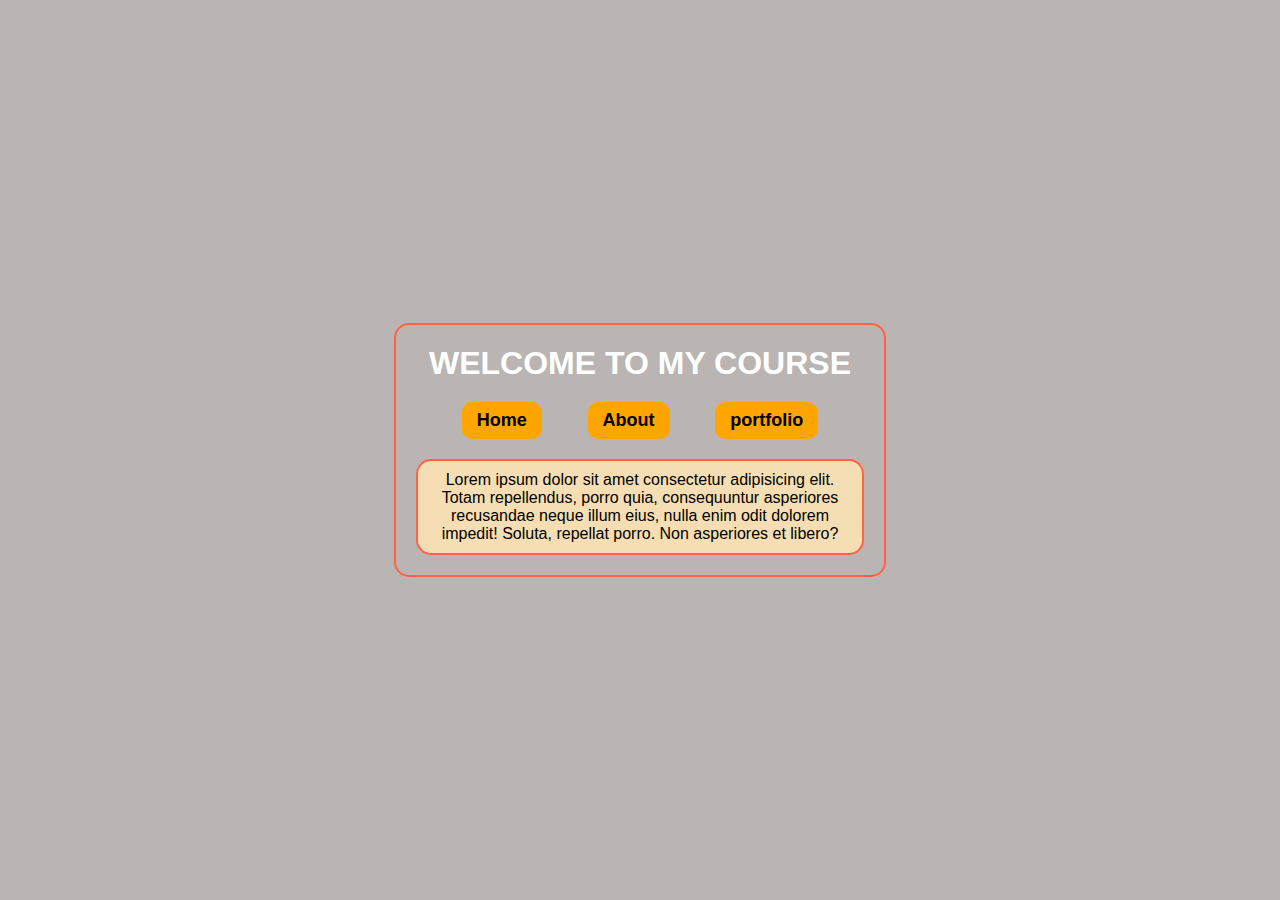
<file: 06_DOM/index.html>
<!DOCTYPE html>
<html lang="en">

<head>
    <meta charset="UTF-8">
    <meta name="viewport" content="width=device-width, initial-scale=1.0">
    <title>DOM manupulation</title>
    <style>
        * {
            margin: 0;
            padding: 0;
            list-style-type: none;
            font-family: sans-serif;
        }

        body {
            background-color: rgb(186, 181, 179);
            display: flex;
            justify-content: center;
            align-items: center;
            height: 100vh;
            width: 100%;
        }

        .box {
            border: 2px solid tomato;
            padding: 20px;
            display: flex;
            flex-direction: column;
            gap: 20px;
            max-width: 35%;
            border-radius: 15px;

        }

        .heading {
            color: rgb(255, 255, 255);
            text-align: center;
        }

        .nav-element {
            display: flex;
            justify-content: space-evenly;
            font-size: 18px;
            font-weight: bold;
        }

        .element {
            cursor: pointer;
            transition: all .3s ease;
        }

        .element:hover {
            color:white;
            text-decoration: underline;
        }

        .paragraph {
            text-align: center;
            border: 2px solid tomato;
            background-color: wheat;
            border-radius: 15px;
            padding: 10px;
        }
    </style>

</head>

<body>
    <div class="box" id="main-box">
        <h1 class="heading">WELCOME TO MY COURSE</h1>
        <ul class="nav-element">
            <li class="element">Home</li>
            <li class="element">About</li>
            <li class="element">Blog</li>
        </ul>
        <p class="paragraph">Lorem ipsum dolor sit amet consectetur adipisicing elit. Totam repellendus, porro quia,
            consequuntur asperiores recusandae neque illum eius, nulla enim odit dolorem impedit! Soluta, repellat
            porro. Non asperiores et libero?</p>
    </div>

</body>

<script src="index.js"></script>

</html>
</file>
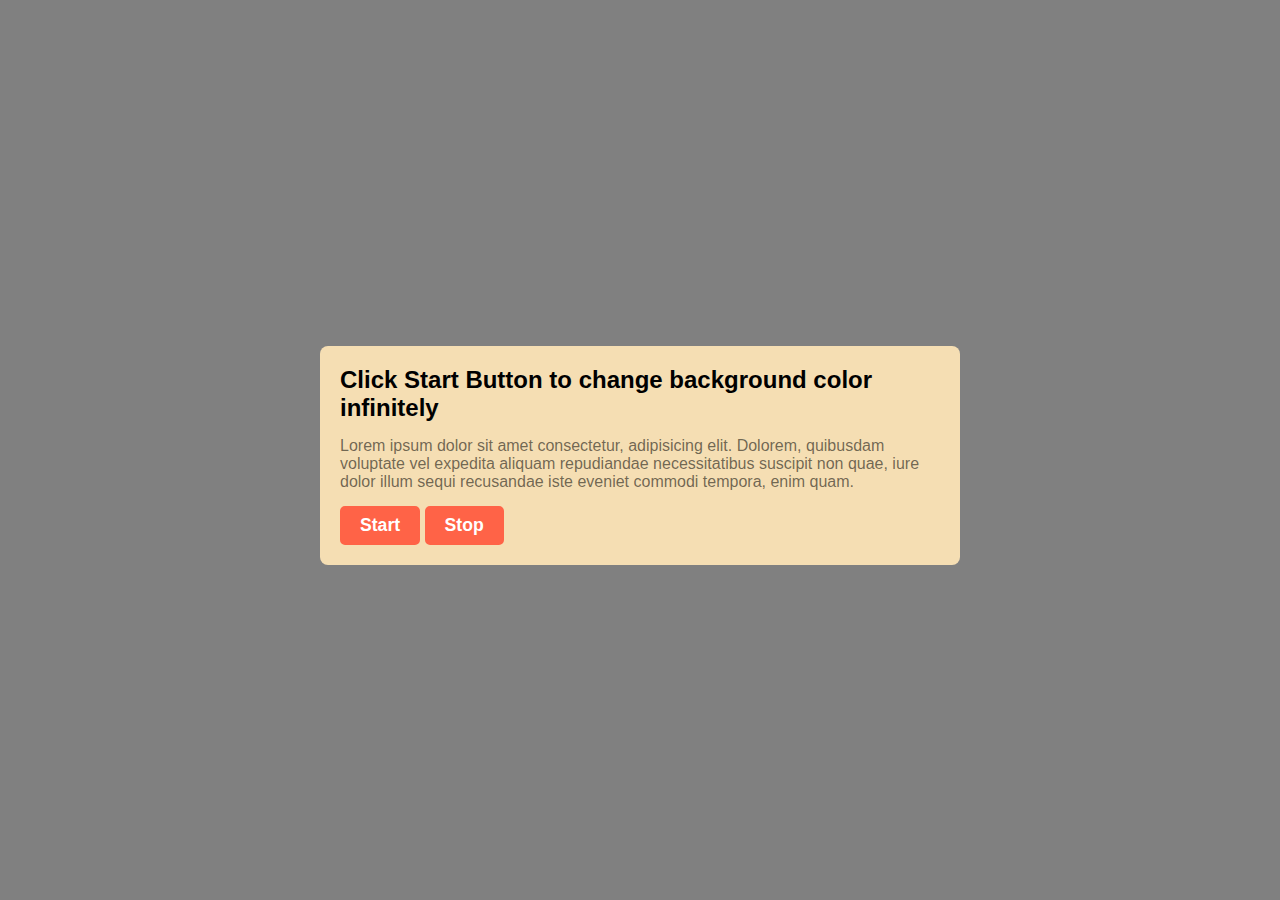
<file: 11_project/index.html>
<!DOCTYPE html>
<html lang="en">

<head>
    <meta charset="UTF-8">
    <meta name="viewport" content="width=device-width, initial-scale=1.0">
    <title>Document</title>
    <link rel="stylesheet" href="style.css">
</head>

<body>
    <div class="main">
        <h1>Click Start Button to change background color infinitely </h1>
        <p>Lorem ipsum dolor sit amet consectetur, adipisicing elit. Dolorem, quibusdam voluptate vel expedita aliquam
            repudiandae necessitatibus suscipit non quae, iure dolor illum sequi recusandae iste eveniet commodi
            tempora,
            enim quam.</p>
        <div class="buttons">
            <button class="startbtn btn">Start</button>
            <button class="stopbtn btn">Stop</button>
        </div>
    </div>

    <script src="script.js"></script>
</body>

</html>
</file>
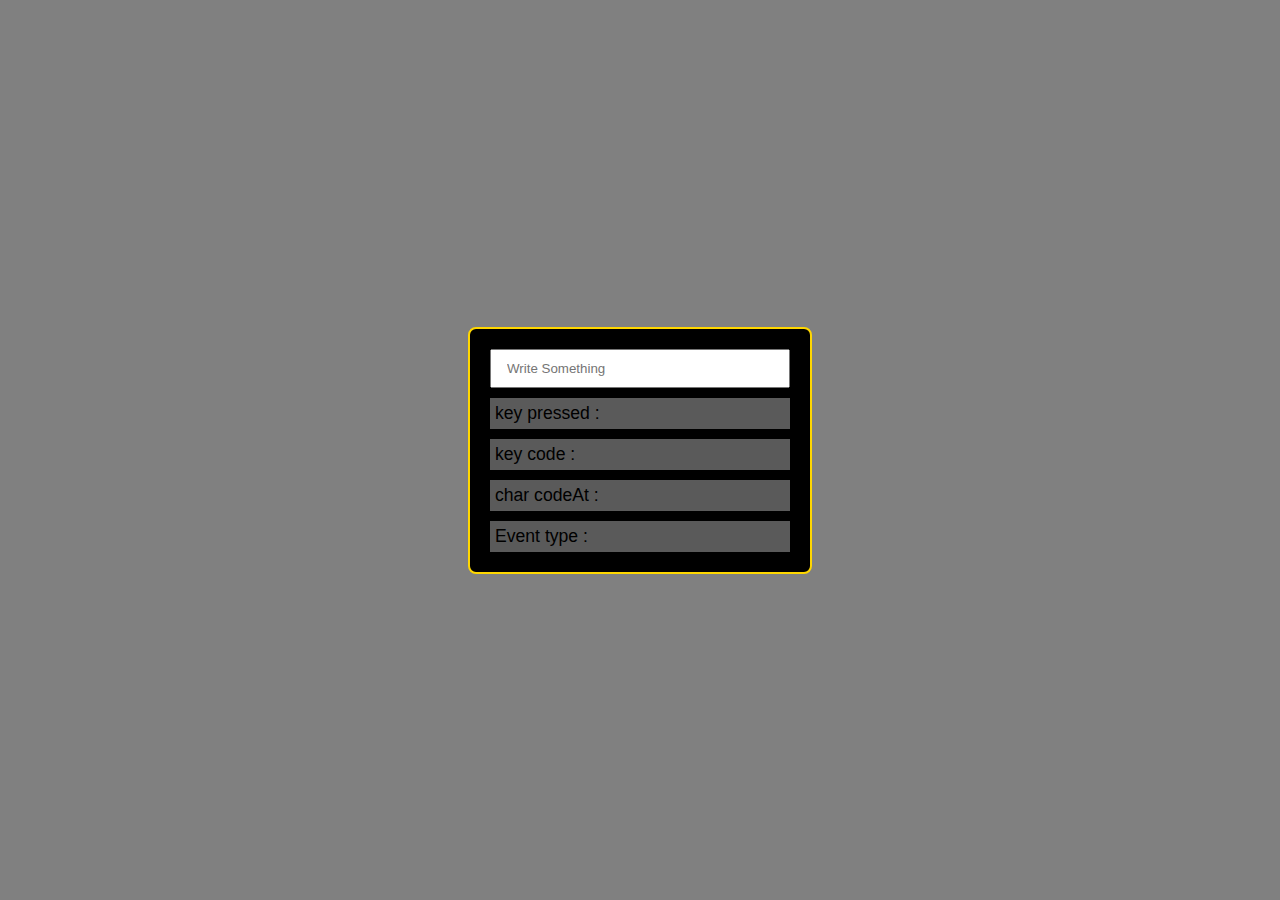
<file: 12_project/index.html>
<!DOCTYPE html>
<html lang="en">

<head>
    <meta charset="UTF-8">
    <meta name="viewport" content="width=device-width, initial-scale=1.0">
    <title>Document</title>
    <link rel="stylesheet" href="style.css">
</head>

<body>
    <div class="main">

        <input type="text" name="" id="myInput" placeholder="Write Something">

        <div class="output">
            <p class="keyPressed">key pressed :</p>
            <p class="keyCode">key code :</p>
            <p class="charCodeAt">char codeAt :</p>
            <p class="event">Event type :</p>
        </div>
    </div>


    <script src="script.js"></script>
</body>

</html>
</file>
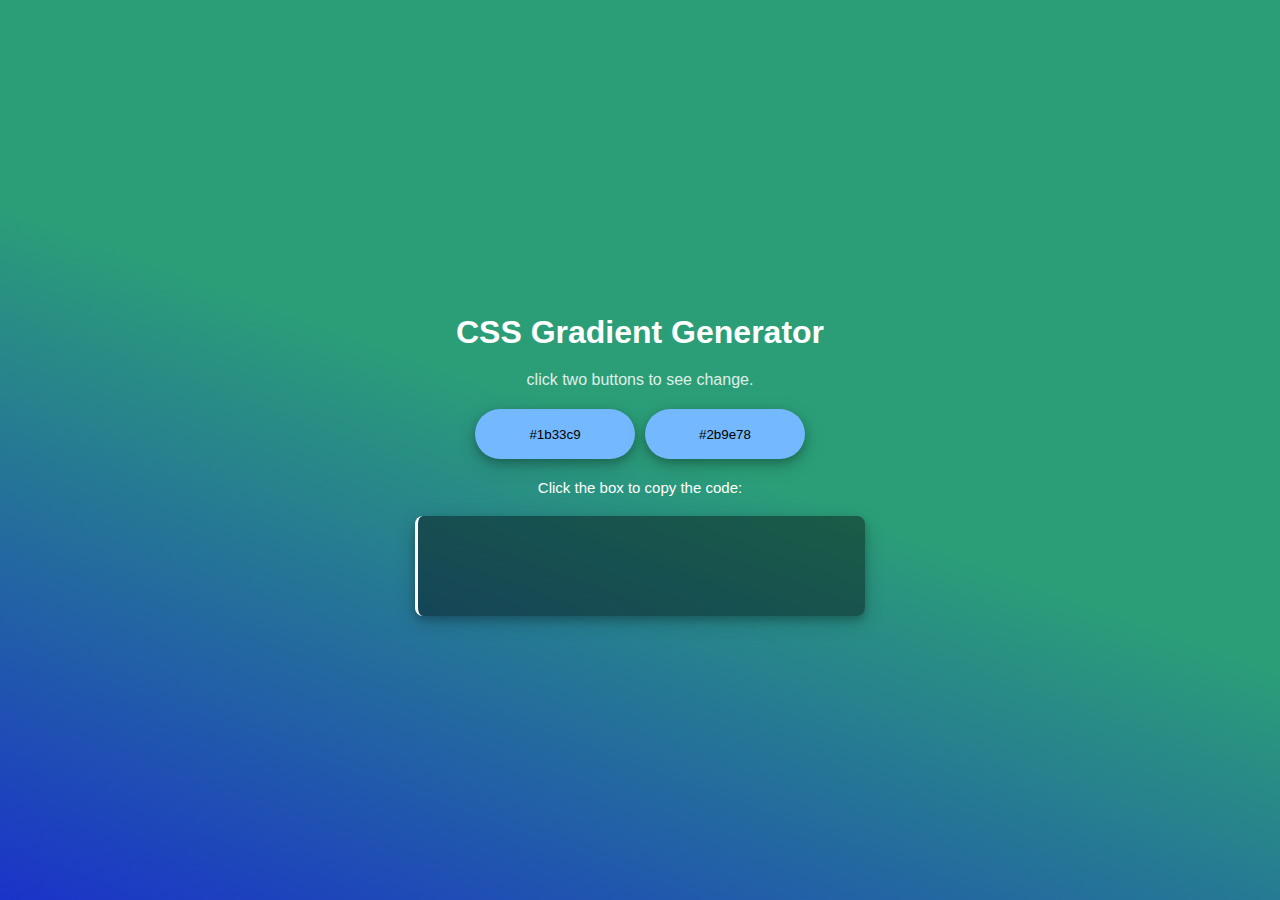
<file: 13_project/index.html>
<!DOCTYPE html>
<html lang="en">

<head>
    <meta charset="UTF-8">
    <meta name="viewport" content="width=device-width, initial-scale=1.0">
    <title>CSS Gradient Generator</title>
    <link rel="stylesheet" href="style.css">
</head>

<body>
    <div class="main">
        <h1>CSS Gradient Generator</h1>
        <p class="main-paragraph">click two buttons to see change.</p>
        <div class="buttons">
            <button class="btn btn1">#1b33c9</button>
            <button class="btn btn2">#2b9e78</button>
        </div>
        <p class="color-paragraph">Click the box to copy the code:</p>
        <div class="color">
        </div>

    </div>
    <script src="script.js"></script>
</body>

</html>
</file>
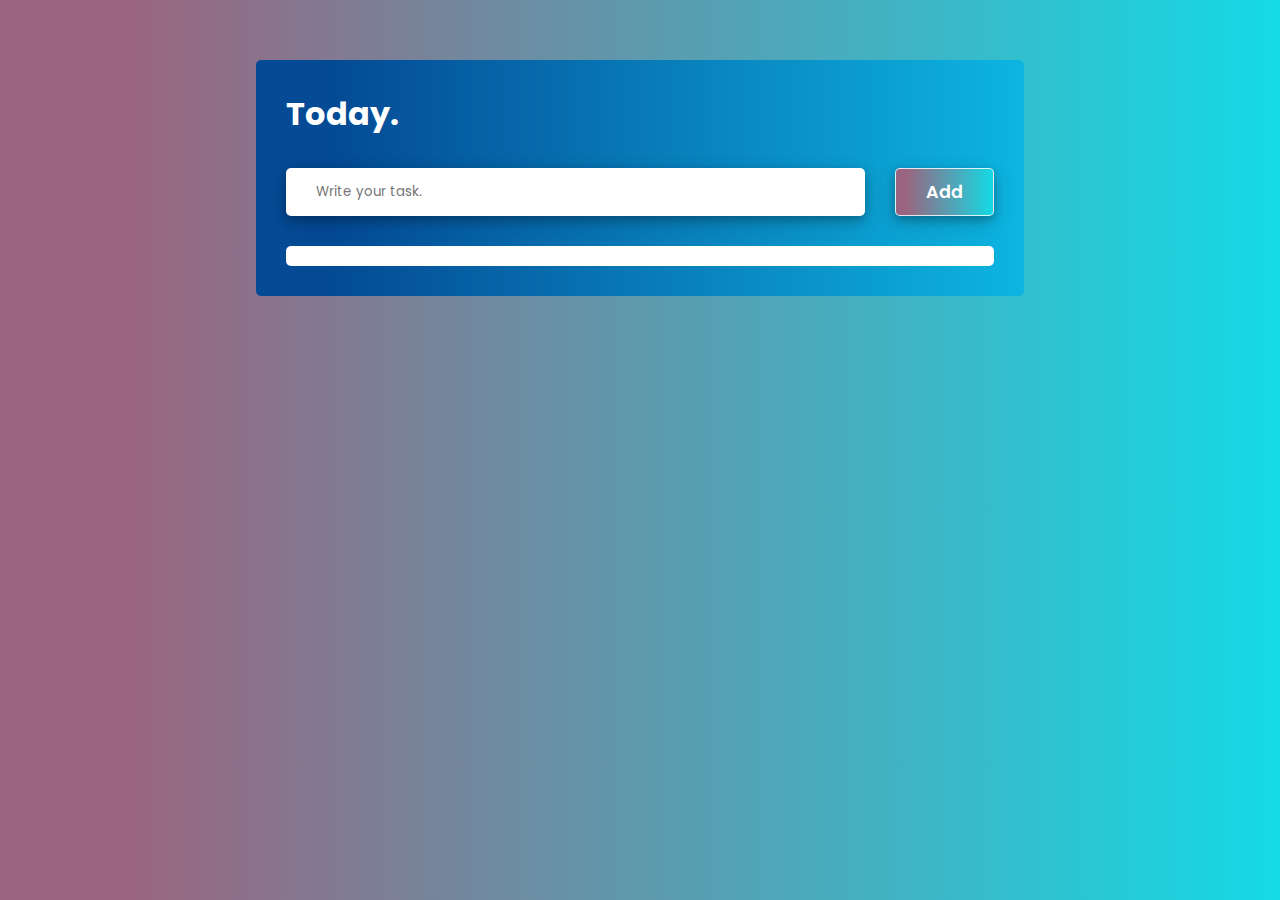
<file: 16_ToDo application/index.html>
<!DOCTYPE html>
<html lang="en">
<head>
    <meta charset="UTF-8">
    <meta name="viewport" content="width=device-width, initial-scale=1.0">
    <title>Document</title>
    <link rel="stylesheet" href="style.css">
</head>

<body>

    <div class="main-div">
        <h1>Today.</h1>
        <div class="input-div">
            <input type="text" placeholder="Write your task." class="input">
            <button class="input-btn btn">Add</button>
        </div>
        <div class="task-div">



        </div>
    </div>









    <script src="script.js"></script>
</body>

</html>
</file>
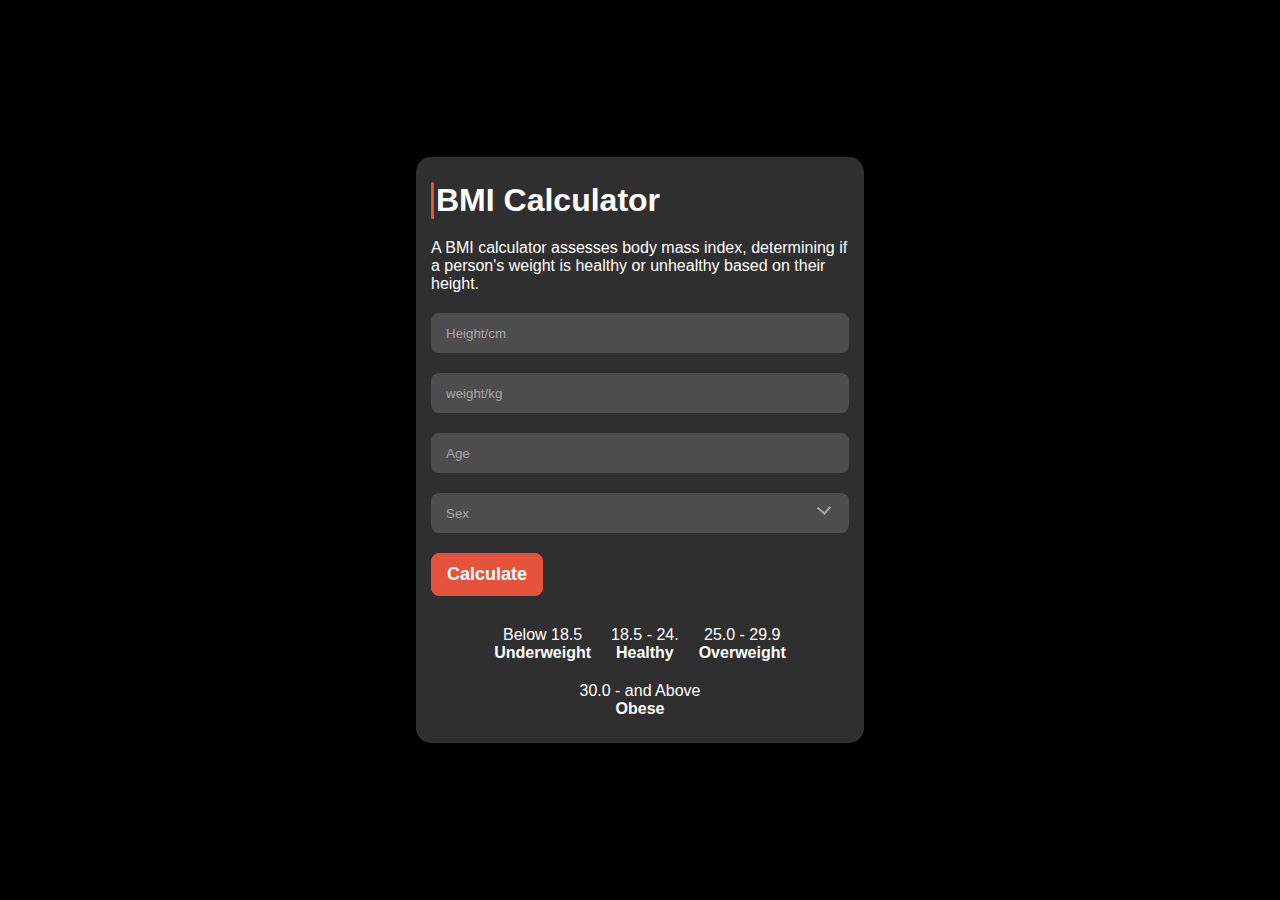
<file: 08_projects/02_project/index.html>
<!DOCTYPE html>
<html lang="en">

<head>
    <meta charset="UTF-8">
    <meta name="viewport" content="width=device-width, initial-scale=1.0">
    <title>BMI Calculator</title>
    <link rel="stylesheet" href="style.css">
</head>

<body>
    <div class="box-container">
        <h1 class="heading">BMI Calculator</h1>
        <p>A BMI calculator assesses body mass index, determining if a person's weight is healthy or unhealthy based on
            their height.</p>
        <form action="">
            <input type="text" placeholder="Height/cm" id="height">
            <input type="text" placeholder="weight/kg" id="weight">
            <input type="text" placeholder="Age">
            <div class="select-1">
                <select name="" id="">
                    <option value="Sex">Sex</option>
                    <option value="Sex">Male</option>
                    <option value="Sex">Female</option>
                    <option value="Sex">Prefer Not To Say</option>
                </select>
            </div>

           <button class="btn">Calculate</button>

            <input style="display: none;" type="text" placeholder="Your BMI" id="bmi">
            <input style="display: none;" type="text" placeholder="Your Status" id="status">
        </form>

        <ul class="details">
            <li>Below 18.5 <br> <b>Underweight</b></li>
            <li>18.5 - 24.<br> <b> Healthy</b></li>
            <li>25.0 - 29.9<br><b>Overweight</b></li>
            <li>30.0 - and Above<br><b> Obese</b></li>
        </ul>
    </div>
</body>
<script src="index.js"></script>

</html>
</file>
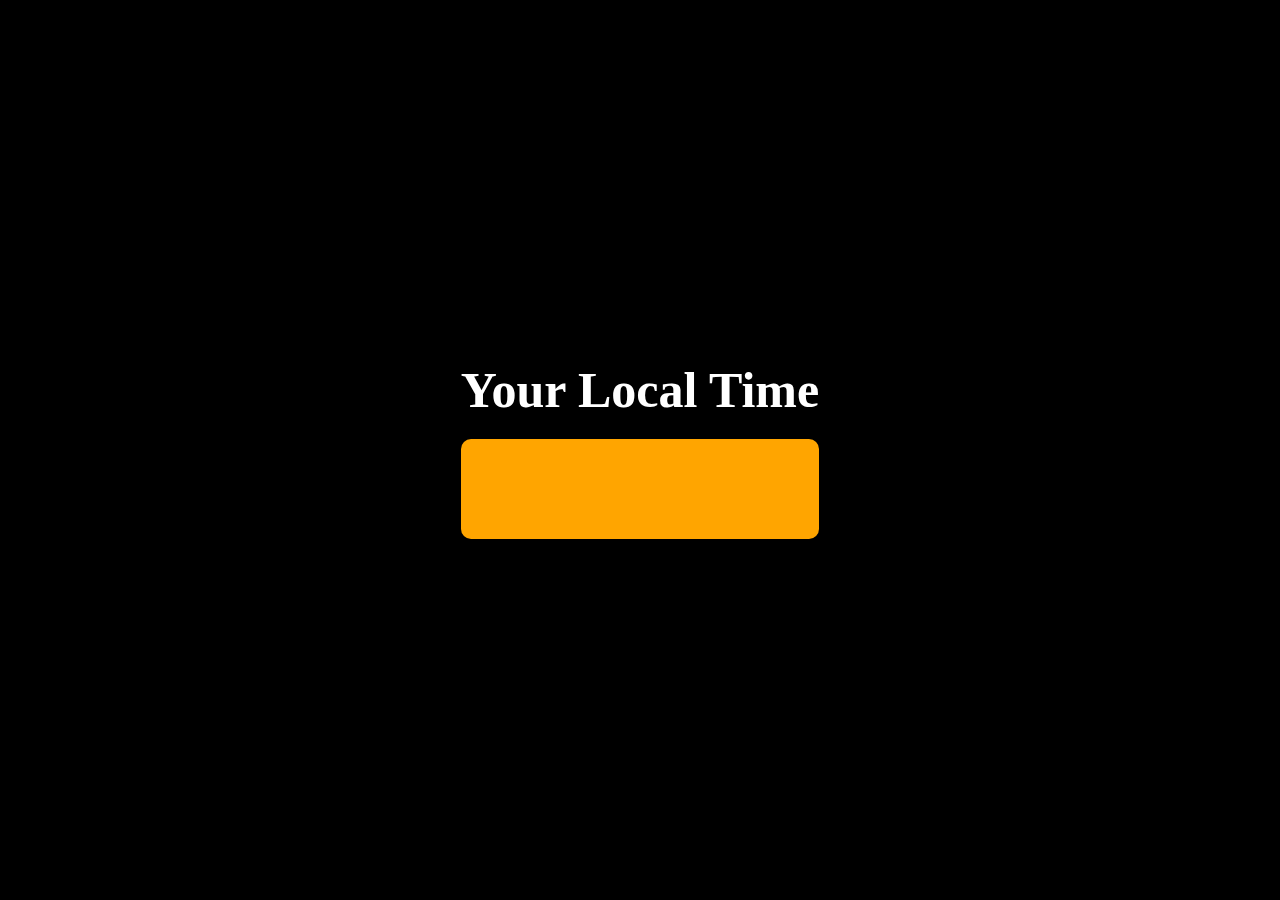
<file: 08_projects/03_project/index.html>
<!DOCTYPE html>
<html lang="en">
<head>
    <meta charset="UTF-8">
    <meta name="viewport" content="width=device-width, initial-scale=1.0">
    <title>Show Clock</title>
    <link rel="stylesheet" href="style.css">
</head>
<body>
    <div class="box-container">
        <h1>Your Local Time</h1>
        <div class="box"></div>
    </div>
</body>
<script src="index.js"></script>
</html>
</file>
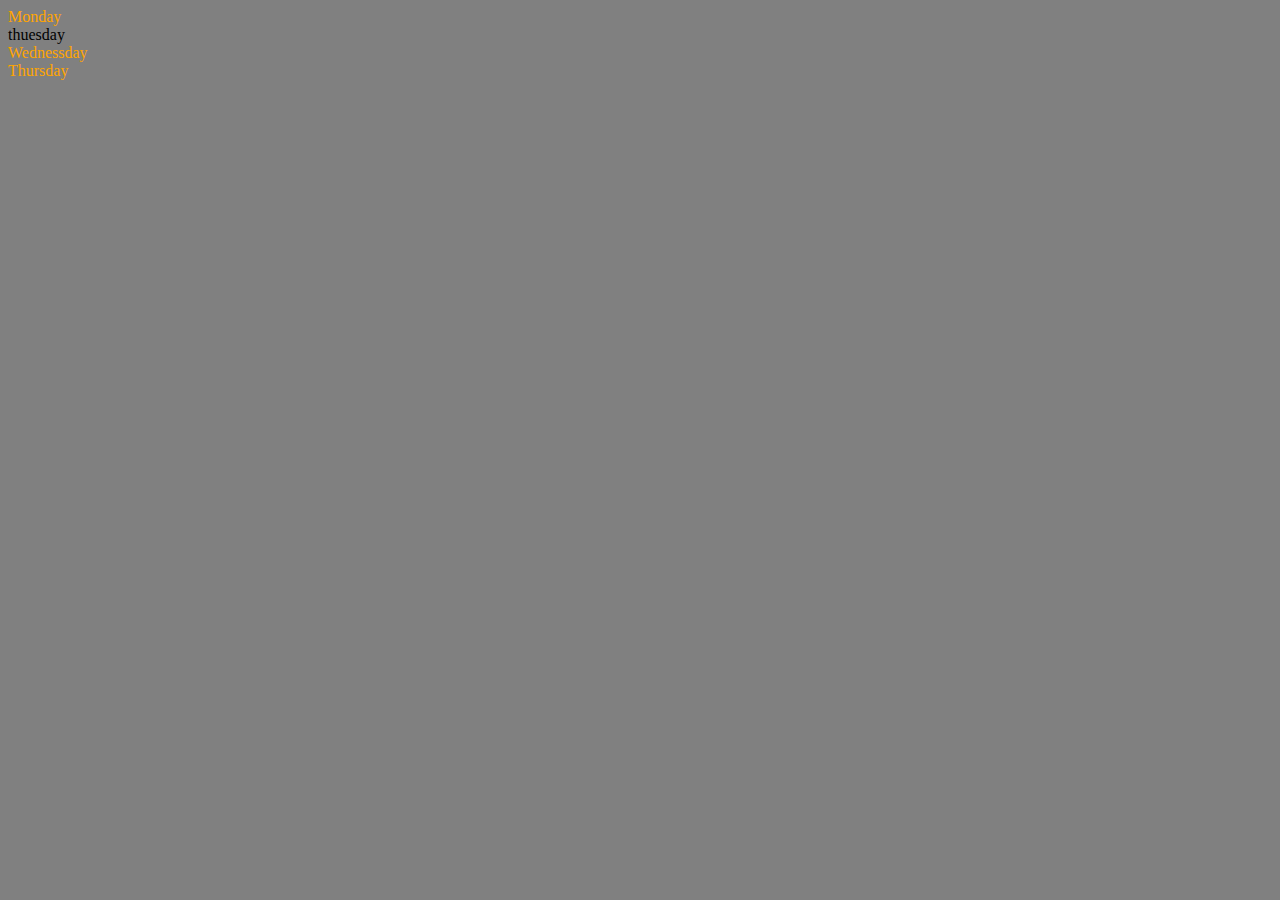
<file: 07_DOM_BASICS/01_newElement.html>
<!DOCTYPE html>
<html lang="en">

<head>
    <meta charset="UTF-8">
    <meta name="viewport" content="width=device-width, initial-scale=1.0">
    <title>DOM Basics</title>
</head>

<body style="background-color: grey;color: white;">
    <div class="parent-div">
        <!-- This is a comment -->
        <div class="day">Monday</div>
        <div class="day">thuesday</div>
        <div class="day">Wednessday</div>
        <div class="day">Thursday</div>
    </div>
</body>
<!-- 
key words:
1. document.querySelector('') ->return first element
2 document.queryselectorAl('')->return a nodelist
 
---- > parent to children < -----
3. parent.chidren
3. childen->it return a HTMLcollection you can access by its index
4. children[1].innerHTML
5. parent.firstElementChild
6. parent.lastElementChild

---- > children to parent < -----

7. children .parentElement
8. children.nesxtElementSibling

---- > Nodelist of parent < ----
9.parent.childNodes

-->
<script>

    //---- > parent to children < -----
    const parentDiv = document.querySelector('.parent-div')
    console.log(parentDiv);
    console.log(parentDiv.children) //it return you a htmlcollection

    for (let i = 0; i < parentDiv.children.length; i++) {
        console.log(parentDiv.children[i].innerHTML);
        parentDiv.children[i].style.color = 'orange';
    }

    // console.log(parentDiv.children[0].innerHTML);

    parentDiv.children[1].style.color = 'black';
    console.log(parentDiv.firstElementChild);
    console.log(parentDiv.lastElementChild);

    //   ---- > children to parent < -----
    const childOne = document.querySelector('.day')
    console.log(childOne);
    console.log(childOne.parentElement);
    console.log(childOne.nextElementSibling);

// ---- > Nodelist of parent < ----

    console.log(parentDiv.childNodes);


</script>





</html>
</file>
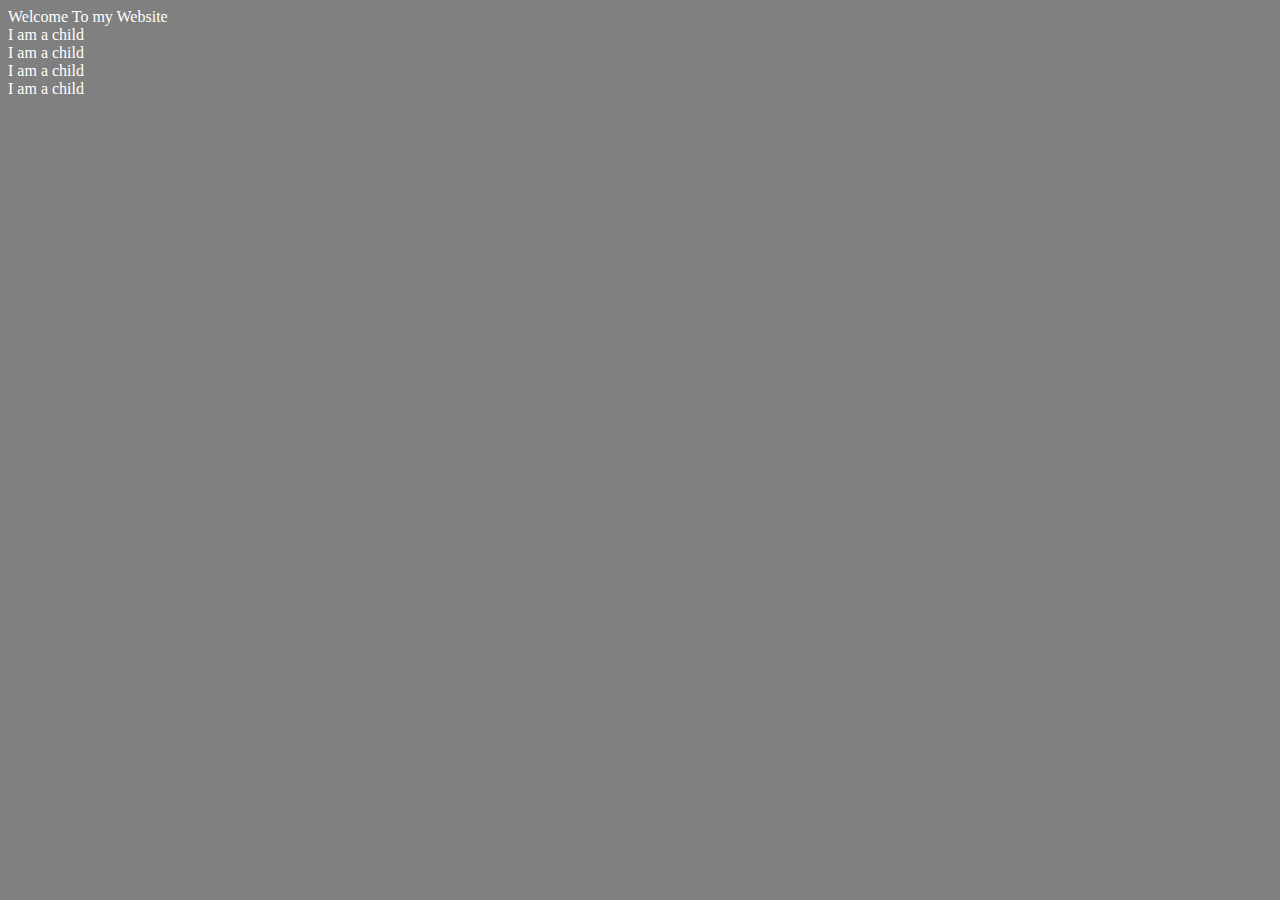
<file: 07_DOM_BASICS/02_creatElement.html>
<!DOCTYPE html>
<html lang="en">

<head>
    <meta charset="UTF-8">
    <meta name="viewport" content="width=device-width, initial-scale=1.0">
    <title>Creat Element By DOM</title>
</head>

<body style="background-color: grey; color: white;">

</body>
<!--
 keywords:
 1. documentCreatElement('div')
 2. className -> to set class name
 3. id -> to set id name
 4. setAttribute("class","parent-div")
 5. innerText ->to set text in created div
 6. document.creatTextNode("your Text")
 7. appendChild() ->to show in live server
 -->



<script> 
    const parentDiv = document.createElement('div')
    console.log(parentDiv);
    parentDiv.className = 'parent-div'
    parentDiv.id = 'parent-id'
    parentDiv.setAttribute("title", "div")
    // parentDiv.innerText = "Welcome To my website"
    const text = document.createTextNode("Welcome To my Website")
    parentDiv.appendChild(text)
    document.body.appendChild(parentDiv)
    //-----------------------------new Example---------------------------
    const parentDiv2 = document.createElement('div')
    parentDiv2.className = 'parent'
    console.log(parentDiv2);
    for (let i = 0; i <= 3; i++) {
        const child = document.createElement('div')
        // console.log(child);
        child.className = 'child'
        const text2 = document.createTextNode("I am a child")
        child.appendChild(text2)
        parentDiv2.appendChild(child)
    }
    document.body.appendChild(parentDiv2)

</script>

</html>
</file>
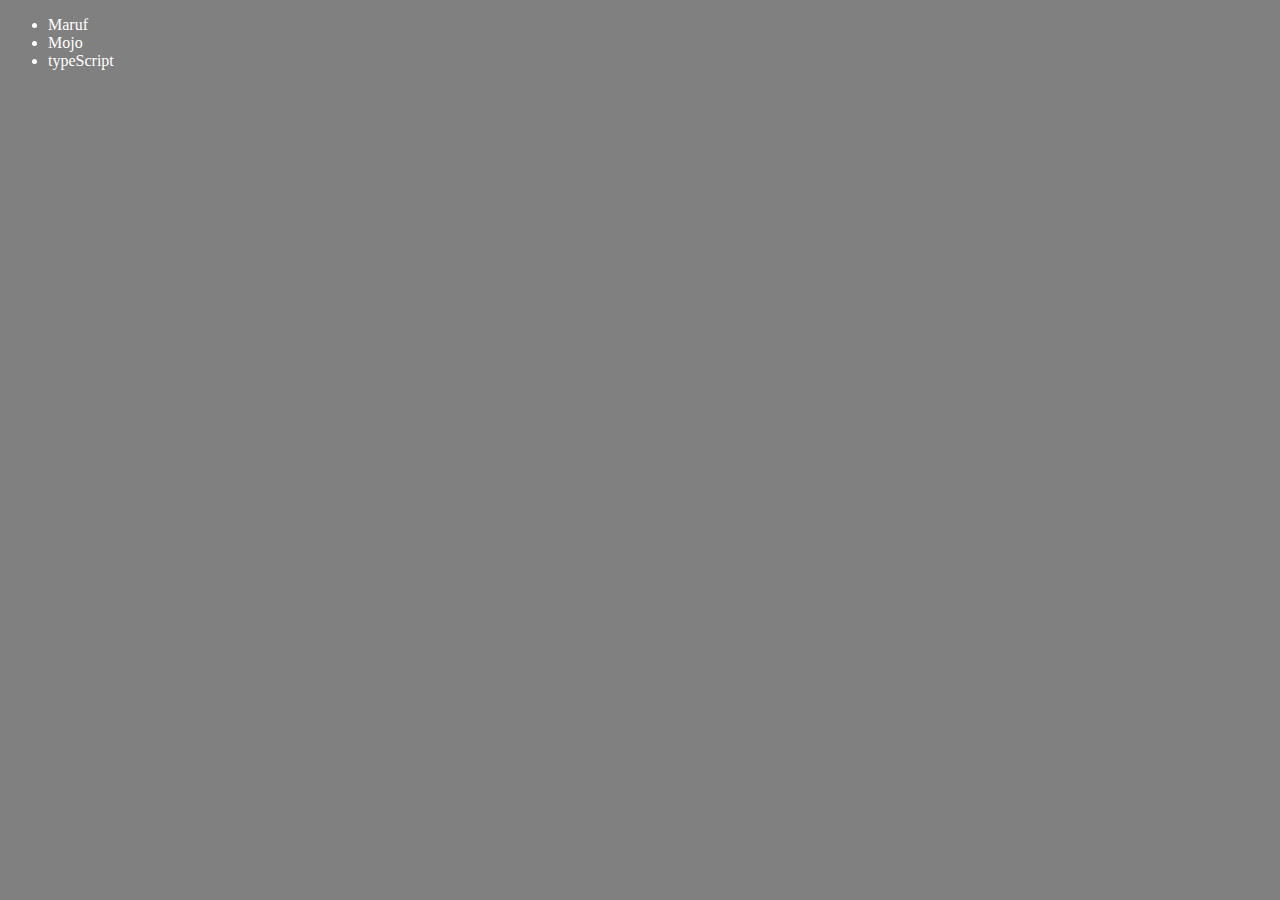
<file: 07_DOM_BASICS/03_edit_remove.html>
<!DOCTYPE html>
<html lang="en">

<head>
    <meta charset="UTF-8">
    <meta name="viewport" content="width=device-width, initial-scale=1.0">
    <title>DOM-Edit-Remove</title>
</head>

<body style="background-color: grey; color: white;">
    <ul class="language">
        <li>JavaScript</li>
    </ul>
</body>
<script>
    function addLanguage(languageName) {
        const li = document.createElement('li')
        li.innerHTML = `${languageName}`
        document.querySelector('.language').appendChild(li)
    }
    addLanguage('phyton')
    addLanguage('typeScript')

    //----------Optimize way to do same thing--------------------------
    function addOptiLanguage(langname) {
        const li = document.createElement('li')
        li.appendChild(document.createTextNode(langname))
        document.querySelector('.language').appendChild(li)
    }
    addOptiLanguage('cpp')

    //---------------------------Now learn how to edit---------------
    //example-01
    const secondLang = document.querySelector("li:nth-child(2)")
    // secondLang.innerHTML="phyton"//-->it's not optimize way.follow below
    const newli = document.createElement('li')
    newli.textContent = "Mojo"
    secondLang.replaceWith(newli)

    //example-02 
    //you can also follow below to edit things
    const firstLang = document.querySelector("li:nth-child(1)")
    console.log(firstLang);
    firstLang.outerHTML = '<li>Maruf</li>'

    //---------------------------Now learn how to remove---------------
    const lastLang = document.querySelector("li:last-child")
    lastLang.remove()

</script>

</html>
</file>
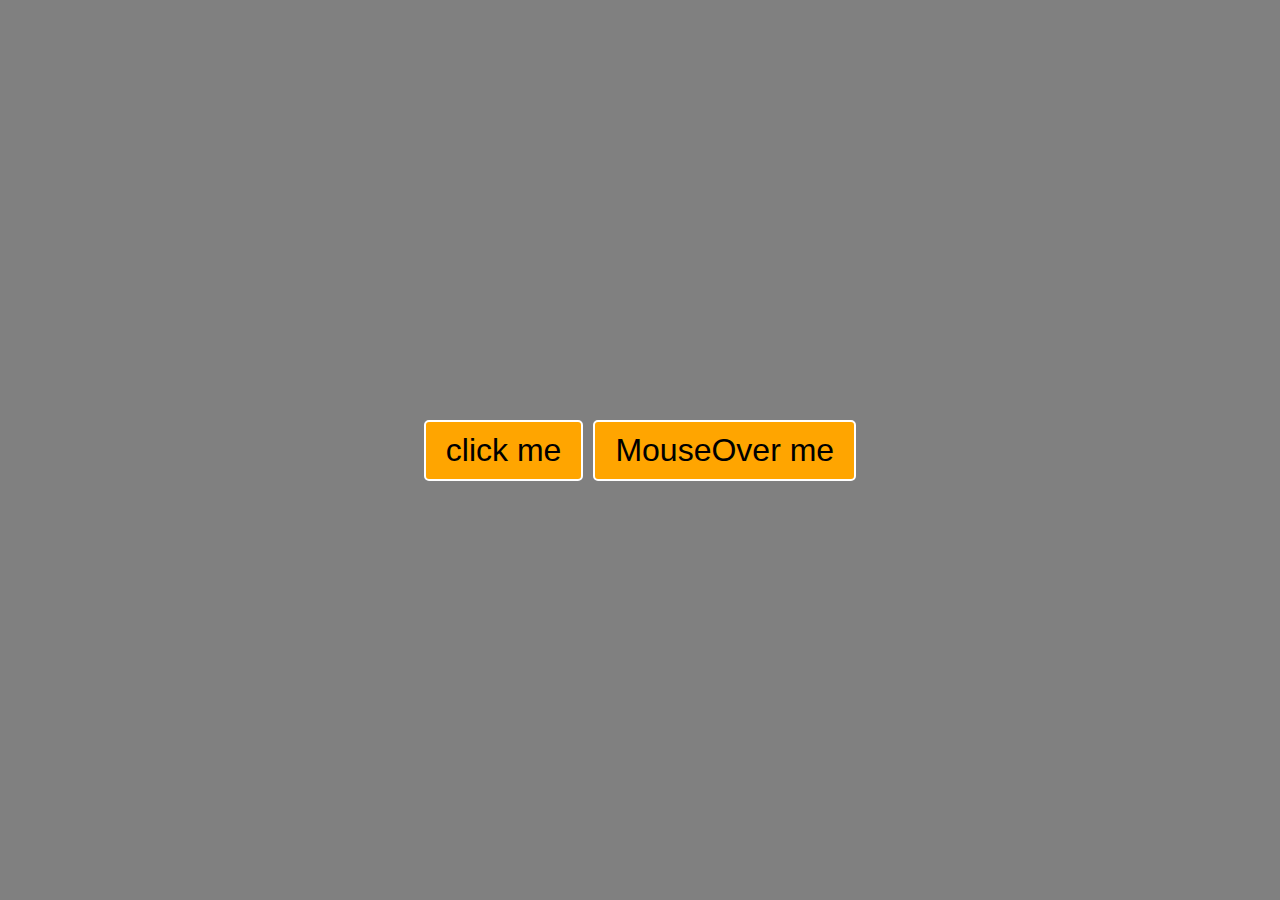
<file: 09_Events/addEvenListener.html>
<!DOCTYPE html>
<html lang="en">

<head>
    <meta charset="UTF-8">
    <meta name="viewport" content="width=device-width, initial-scale=1.0">
    <title>Document</title>

</head>
<style>
    * {
        margin: 0;
        padding: 0;
        box-sizing: border-box;
    }

    html,
    body {
        width: 100%;
        height: 100vh;
    }

    body {
        display: flex;
        justify-content: center;
        align-items: center;
        background-color: gray;
        gap: 10px;
    }

    .btn {
        background-color: orange;
        color: black;
        padding: 10px 20px;
        border: 2px solid white;
        border-radius: 5px;
        font-size: 2rem;
        transition: all .4s ease;
        font-weight: 500;

    }

    .btn:hover {
        color: white;
        background-color: black;
        border: 2px solid orange;

    }
</style>

<body>
    <button id="btn1" class="btn">click me</button>
    <button id="btn2" class="btn">MouseOver me</button>



    <script>
        //click
        document.querySelector("#btn1").addEventListener("click", function () { //normal function
            alert("you clicked")
        })


        // document.querySelector("#btn1").addEventListener("click", () => { //call back function
        //     alert("you clicked")
        // })


        //mouseover
        document.querySelector("#btn2").addEventListener("mouseover", function () {
            alert("Mlouse Overed")
        })
    </script>



</body>

</html>
</file>
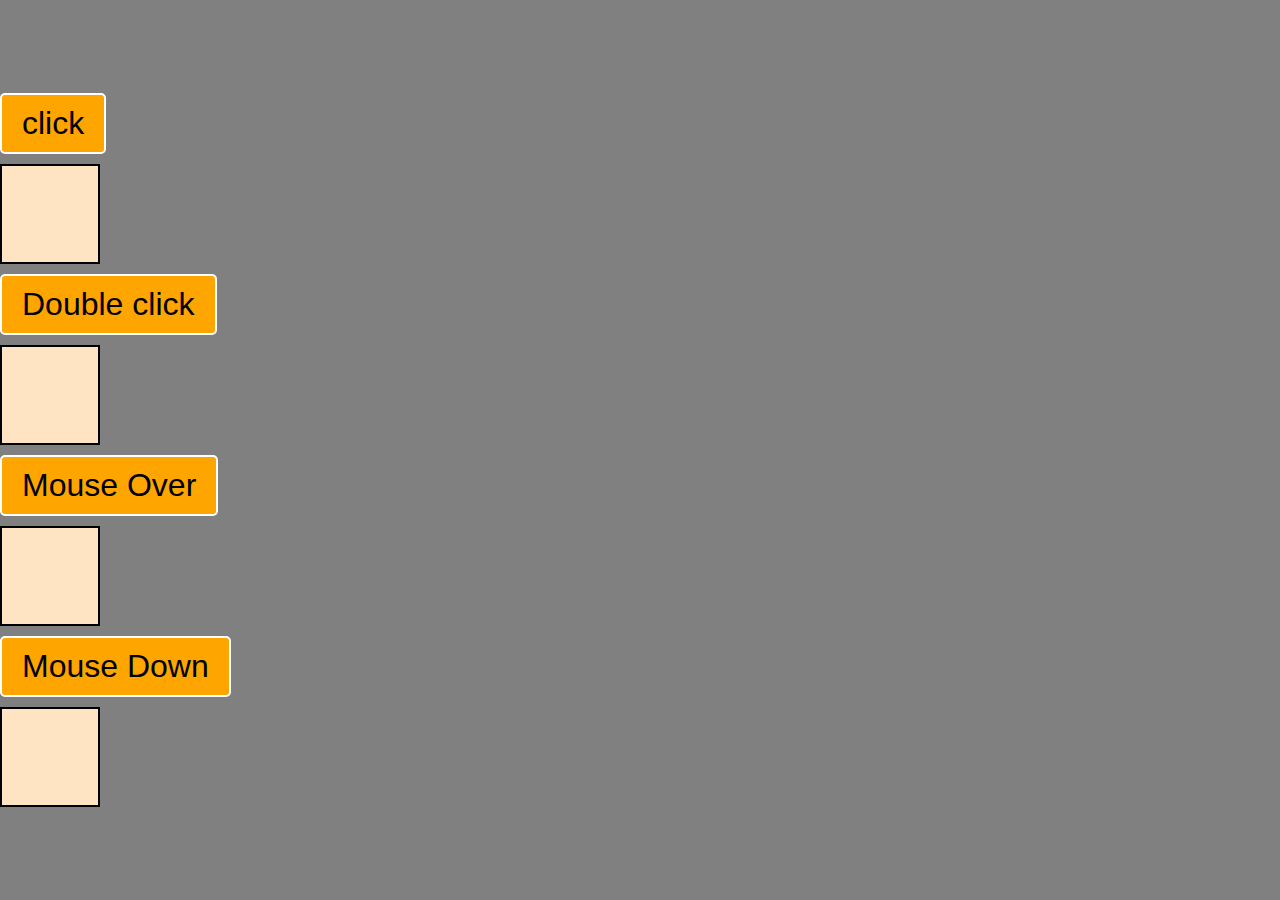
<file: 09_Events/click_mouse_event.html>
<!DOCTYPE html>
<html lang="en">

<head>
    <meta charset="UTF-8">
    <meta name="viewport" content="width=device-width, initial-scale=1.0">
    <title>Document</title>

</head>
<style>
    * {
        margin: 0;
        padding: 0;
        box-sizing: border-box;
    }

    html,
    body {
        width: 100%;
        height: 100vh;
    }

    body {
        display: flex;
        flex-direction: column;
        justify-content: center;
        background-color: gray;

    }

    .btn {
        background-color: orange;
        color: black;
        padding: 10px 20px;
        border: 2px solid white;
        border-radius: 5px;
        font-size: 2rem;
        transition: all .4s ease;
        font-weight: 500;
        align-self: flex-start;

    }

    .main {
        display: flex;
        flex-direction: column;
        gap: 10px;
    }

    .box {
        width: 100px;
        height: 100px;
        background-color: bisque;
        border: 2px solid black;
        transition: all 1s ease;


    }

    .rotate {
        border-radius: 50%;
        background-color: rgb(255, 0, 140);


    }

    .rotate2 {
        /* border-radius: 50%; */
        translate: 50px 0;
        background-color: rgb(93, 0, 255);


    }

    .rotate3 {
        translate: 50px 0;
        border-radius: 50%;
        background-color: rgb(0, 255, 21);



    }

    .rotate4 {
        transform: translateX(50px);
        /* border-radius: 50%; */
        background-color: red;


    }

    .btn:hover {
        color: white;
        background-color: black;
        border: 2px solid orange;

    }
</style>

<body>
    <div class="main">
        <button id="btn1" class="btn">click</button>
        <div class="box box1"></div>

        <button id="btn2" class="btn">Double click</button>
        <div class="box box2"></div>

        <button id="btn3" class="btn">Mouse Over</button>
        <div class="box box3"></div>

        <button id="btn4" class="btn">Mouse Down</button>
        <div class="box box4"></div>

        <!-- <button id="btn5" class="btn">click</button>
    <div class="box"></div> -->
    </div>



    <script>
        const rotate = () => {
            document.querySelector(".box1").classList.add("rotate")
            console.log(document.querySelector(".box1"));
        }
        const rotate2 = () => {
            document.querySelector(".box2").classList.add("rotate2")
            console.log(document.querySelector(".box2"));
        }
        const rotate3 = () => {
            document.querySelector(".box3").classList.add("rotate3")
            console.log(document.querySelector(".box3"));
        }
        const rotate4 = () => {
            document.querySelector(".box4").classList.add("rotate4")
            console.log(document.querySelector(".box4"));
        }
        document.querySelector("#btn1").addEventListener("click", rotate)
        document.querySelector("#btn2").addEventListener("dblclick", rotate2)
        document.querySelector("#btn3").addEventListener("mouseover", rotate3)
        document.querySelector("#btn4").addEventListener("mouseleave", rotate4)

    </script>



</body>

</html>
</file>
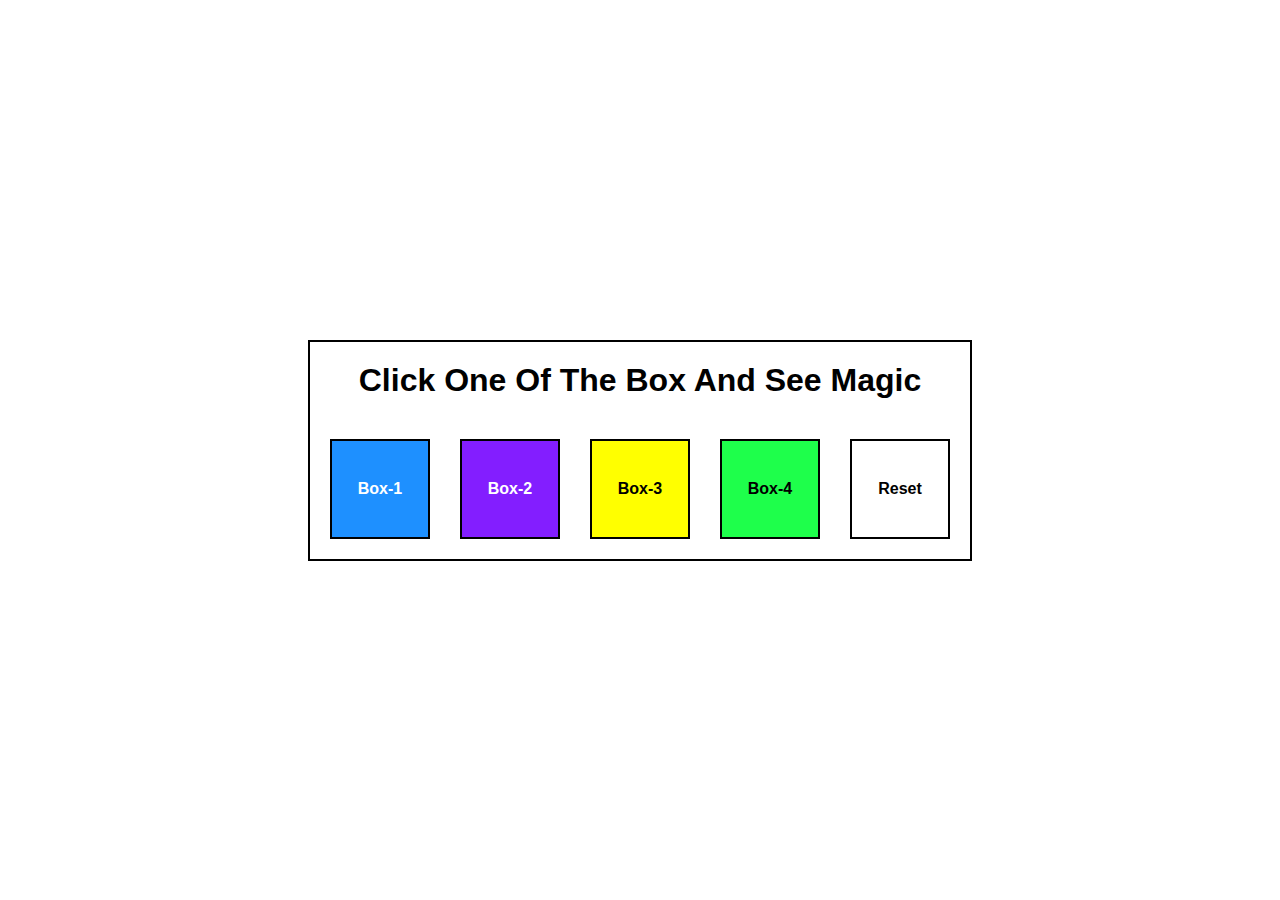
<file: 08_projects/01_project/project1.html>
<!DOCTYPE html>
<html lang="en">

<head>
    <meta charset="UTF-8">
    <meta name="viewport" content="width=device-width, initial-scale=1.0">
    <title>Background color Changer</title>
    <link rel="stylesheet" href="style.css">
</head>

<body>
    <div class="outerbox">
        <h1>Click One Of The Box And See Magic</h1>
        <div class="box-container">
            <div class="box box-1" id="box-1">Box-1</div>
            <div class="box box-2" id="box-2">Box-2</div>
            <div class="box box-3" id="box-3">Box-3</div>
            <div class="box box-4" id="box-4">Box-4</div>
            <div class="box box-5" id="box-5">Reset</div>

        </div>

    </div>
</body>
<script src="index.js"></script>

</html>
</file>
<file: 11_project/style.css>
* {
  margin: 0;
  padding: 0;
  box-sizing: border-box;
  font-family: sans-serif;
}
body,
html {
  width: 100%;
  height: 100vh;
}
body {
  display: flex;
  justify-content: center;
  background-color: gray;
  align-items: center;
}
.main {
  margin-top: 10px;
  max-width: 50%;
  padding: 20px;
  background-color: wheat;

  border-radius: 8px;
  display: flex;
  flex-direction: column;
  gap: 15px;
}
.main h1 {
  font-size: 1.5rem;
  color: black;
}
.main p {
  color: rgba(0, 0, 0, 0.555);
}
.btn {
  padding: 7px 18px;
  border-radius: 5px;
  border: 2px solid tomato;
  color: white;
  font-size: 1.1rem;
  background-color: tomato;
  font-weight: 700;
  cursor: pointer;
  transition: all 0.5s ease;
}

.btn:hover {
  border: 2px solid rgb(0, 0, 0);
  color: rgb(57, 57, 57);
  font-size: 1.1rem;
  background-color: rgb(153, 149, 149);
}
@media (max-width: 768px) {
  .main {
    max-width: 80%;
  }
}
</file>
<file: 12_project/style.css>
* {
  margin: 0;
  padding: 0;
  box-sizing: border-box;
  font-family: sans-serif;
}
body,
html {
  width: 100%;
  height: 100vh;
}
body {
  display: flex;
  justify-content: center;
  align-items: center;
  background-color: gray;
}
.main {
  background-color: black;
  padding: 20px;
  border: 2px solid gold;
  color: rgb(0, 0, 0);
  display: flex;
  flex-direction: column;
  gap: 10px;
  border-radius: 8px;
}
.main p {
  font-size: 1.1rem;
  /* border: 1px solid red; */
  padding: 5px;
  background-color: rgba(128, 128, 128, 0.701);
}
.main input {
  width: 300px;
  padding: 10px 15px;
  outline: none;
  
}
.output {
  display: flex;
  flex-direction: column;
  gap: 10px;
}
</file>
<file: 13_project/style.css>
* {
  margin: 0;
  padding: 0;
  box-sizing: border-box;
  font-family: sans-serif;
}
body,
html {
  width: 100%;
  height: 100%;
}
body {
  display: flex;
  justify-content: center;
  align-items: center;
  /* background: rgb(27,51,201); */
  background: linear-gradient(20deg, #1b33c9 0%, #2b9e78 51%);
}
.main {
    width: 50%;
  margin-top: 30px;
  display: flex;
  /* border: 2px solid orange; */
  flex-direction: column;
  justify-content: center;
  align-items: center;
  gap: 20px;
}
.main h1 {
  text-align: center;
  color: white;
}
.main-paragraph {
  color: rgba(255, 255, 255, 0.862);
}
.buttons {
  display: flex;
  justify-content: center;
  gap: 10px;
}
.btn {
  width: 160px;
  height: 50px;
  cursor: pointer;
  outline: none;
  background-color: #74b9ff;
  padding: 10px 15px;
  border-radius: 100px;
  border: none;
  box-shadow: 0 4px 8px 0 rgba(0, 0, 0, 0.2), 0 6px 20px 0 rgba(0, 0, 0, 0.19);
}
.color {
  width: 450px;
  height: 100px;
  background-color: rgba(0, 0, 0, 0.411);
  backdrop-filter: blur(10px);
  border-radius: 8px;
  border-left: 3px solid white;
  display: flex;
  flex-direction: column;
  align-items: center;
  padding: 20px;
  text-align: center;
  font-size: 1.1rem;
  color: white;
  box-shadow: 0 4px 8px 0 rgba(0, 0, 0, 0.2), 0 6px 20px 0 rgba(0, 0, 0, 0.19);
}
.color-paragraph {
  font-size: 15px;
  color: white;
}
@media (max-width: 768px) {
    .main{
        width: 100%;
    }
  .btn {
    width: 120px;
    height: 50px;
  }
  .color {
    width: 250px;
  }
}
@media (max-width: 366px) {
    .main h1 {
        font-size: 1.7rem;
    }

}
</file>
<file: 16_ToDo application/style.css>
@import url("https://fonts.googleapis.com/css2?family=Poppins:ital,wght@0,100;0,200;0,300;0,400;0,500;0,600;0,700;0,800;0,900;1,100;1,200;1,300;1,400;1,500;1,600;1,700;1,800;1,900&display=swap");

* {
  margin: 0;
  padding: 0;
  box-sizing: border-box;
  font-family: "Poppins", sans-serif;
  list-style: none;
  /* overflow: hidden; */
}
body,
html {
  height: 100%;
  width: 100%;
  background: linear-gradient(90deg, #9a6580 10%, #14dae5);
}
body {
  display: flex;
  justify-content: center;
}
.btn {
  padding: 10px 30px;
  border: 1px solid rgba(255, 255, 255, 0.828);
  outline: none;
  color: rgb(255, 255, 255);
  background: linear-gradient(90deg, #9a6580 10%, #14dae5);
  border-radius: 5px;
  font-size: 1.1rem;
  font-weight: 600;
  cursor: pointer;
  box-shadow: 0 4px 8px 0 rgba(0, 0, 0, 0.2), 0 6px 20px 0 rgba(0, 0, 0, 0.19);

}
.main-div {
  width: 60%;
  height: auto;
  /* border: 2px solid red; */
  margin-top: 60px;
  align-self: flex-start;
  padding: 30px;
  background: linear-gradient(90deg, #044a95 10%, #0db5e1);
  display: flex;
  flex-direction: column;
  gap: 30px;
  justify-content: center;
  border-radius: 5px;
}
.main-div h1{
  color: white;
}
.input-div {
  width: 100%;
  display: flex;
  gap: 30px;
}
.input-div input {
  width: 100%;
  padding: 10px 30px;
  outline: none;
  border: none;
  border-radius: 5px;
  box-shadow: 0 4px 8px 0 rgba(0, 0, 0, 0.2), 0 6px 20px 0 rgba(0, 0, 0, 0.19);

}
.task-div{
    /* border: 2px solid red; */
    background-color: white;
    padding: 10px;
    border-radius: 5px;
    height: auto;
}
.task-div .task{
    display: flex;
    justify-content: space-between;
    margin-bottom: 10px;

    /* height: auto; */
    /* border: 2px solid red; */
}
.task-content{
    display: flex;
    /* align-items: center; */
    gap: 10px;
    /* height: auto; */
    margin-top: 10px;

}
.task-content .text{
   
    font-size: 1.1rem;
    color: #757575;
    width: 90%;
    /* align-self: center; */
    text-wrap: wrap;
  
}

.task-btn{
    align-self: flex-start;
}
@media (max-width:768px) {
  .main-div {
    width: 80%;
   
  }
  
}
@media (max-width:600px) {
  .main-div {
    width: 100%;
    height: auto;
    /* border: 2px solid red; */
    margin-top: 0px;
    align-self: flex-start;
    padding: 20px;
    background: linear-gradient(90deg, #044a95 10%, #0db5e1);
    display: flex;
    flex-direction: column;
    gap: 30px;
    justify-content: flex-start;
    border-radius: 5px;
  }
  .input-div {
    width: 100%;
    display: flex;
    gap: 10px;
  }
  
}
</file>
<file: 08_projects/02_project/style.css>
* {
  margin: 0;
  padding: 0;
  box-sizing: border-box;
  font-family: sans-serif;
  color: white;
}
body,
html {
  height: 100%;
  width: 100%;
}
body {
  display: flex;
  justify-content: center;
  align-items: center;
  background-color: black;
}
.box-container {
  display: flex;
  flex-direction: column;
  gap: 20px;
  background-color: rgba(128, 128, 128, 0.368);
  max-width: 35%;
  height: auto;
  border-radius: 15px;
  padding: 25px 15px;
 
}
form {
  display: flex;
  flex-direction: column;
  gap: 20px;
}
.heading {
  position: relative;
  padding-left: 5px;
}
.heading::before {
  content: "";
  position: absolute;
  background-color: rgb(230, 83, 60);
  width: 3px;
  height: 100%;
  border-radius: 15px;
  left: 0;
  top: 0;
}
form input {
  height: 40px;
  padding: 10px 15px;
  border-radius: 8px;
  outline: none;
  border: none;
  background: rgba(255, 255, 255, 0.144);
}
::placeholder {
  color: rgba(255, 255, 255, 0.5);
}
form select {
  height: 40px;
  border-radius: 8px;
  background: rgba(255, 255, 255, 0.144);
  outline: none;
  padding: 10px 15px;
  border: none;
  color: rgba(255, 255, 255, 0.5);
  appearance: none;
  width: 100%;
}

.select-1 {
  position: relative;
}
.select-1::after {
  content: "";
  position: absolute;
  width: 8px;
  height: 8px;
  border-top: 2px solid rgba(255, 255, 255, 0.5);
  border-right: 2px solid rgba(255, 255, 255, 0.5);
  transform: rotate(130deg);
  top: 50%;
  right: 20px;
  margin-top: -10px;
}

.btn {
  align-self: flex-start;
  padding: 10px 15px;
  background-color: rgb(230, 83, 60);
  font-size: 18px;
  font-weight: 600;
  border-radius: 8px;
  border: 1px solid rgb(230, 83, 60);
  transition: all 0.4s ease;
}
.btn:hover {
  background-color: #25252500;
}
.details {
  margin-top: 10px;
  list-style-type: none;
  display: flex;
  flex-wrap: wrap;
  text-align: center;
  gap: 20px;
  justify-content: center;
  align-items: center;
}
.details li {
  justify-self: center;
}
@media (max-width: 1024px) {
  .box-container {
    max-width: 80%;
  }
}
@media (max-width: 768px) {
  .box-container {
    max-width: 100%;
    height: 100%;
    border-radius: 0px;
    justify-content: center;
  }
}
</file>
<file: 08_projects/03_project/style.css>
* {
  margin: 0;
  padding: 0;
  box-sizing: border-box;
  color: white;
}
body,
html {
  width: 100%;
  height: 100%;
}
body {
  display: flex;
  justify-content: center;
  align-items: center;
  background-color: black;
}
.box-container {
  /* border: 1px solid orange; */
  display: flex;
  flex-direction: column;
  gap: 20px;
}
.box-container h1 {
  font-size: 50px;
}
.box {
  /* border: 1px solid red; */
  height: 100px;
  width: 100%;
  background-color: orange;
  border-radius: 10px;
  font-size: 60px;
  display: flex;
  justify-content: center;
  align-items: center;
  padding: 15px;
}
@media (max-width: 468px) {
  .box-container h1 {
    font-size: 30px;
  }
  .box {
    /* border: 1px solid red; */
    height: 70px;
    width: 100%;
    background-color: orange;
    border-radius: 10px;
    font-size: 40px;
    display: flex;
    justify-content: center;
    align-items: center;
    padding: 15px;
    /* color: black; */
  }
}
</file>
<file: 08_projects/01_project/style.css>
* {
  margin: 0;
  padding: 0;
  box-sizing: border-box;
  font-family: sans-serif;
}
body,
html {
  width: 100%;
  height: 100vh;
}
body {
  display: flex;
  justify-content: center;
  align-items: center;
}
.outerbox {
  max-width: 30%;
  border: 2px solid black;
  display: flex;
  flex-direction: column;
  gap: 40px;
  padding: 20px;
}
.outerbox h1 {
  text-align: center;
}
.box-container {
  display: flex;
  flex-wrap: wrap;
  gap: 30px;
  justify-content: center;
}
.box {
  width: 100px;
  border: 2px solid black;
  height: 100px;
  display: flex;
  justify-content: center;
  align-items: center;
  color: white;
  font-size: 16px;
  font-weight: bold;
  cursor: pointer;
}
.box-1 {
  background-color: dodgerblue;
}
.box-2 {
  background-color: rgb(131, 30, 255);
}
.box-3 {
  background-color: yellow;
  color: black;
}
.box-4 {
  background-color: rgb(30, 255, 75);
  color: black;
}
.box-5 {
  background-color: white;
  color: black;
}
@media (max-width: 1440px) {
  .outerbox {
    max-width: 80%;
  }
}
@media (max-width: 768px) {
  .outerbox {
    max-width: 80%;
  }
  .box-container {
    display: flex;
    flex-wrap: wrap;
    gap: 30px;
    justify-content: center;
  }
}
</file>
